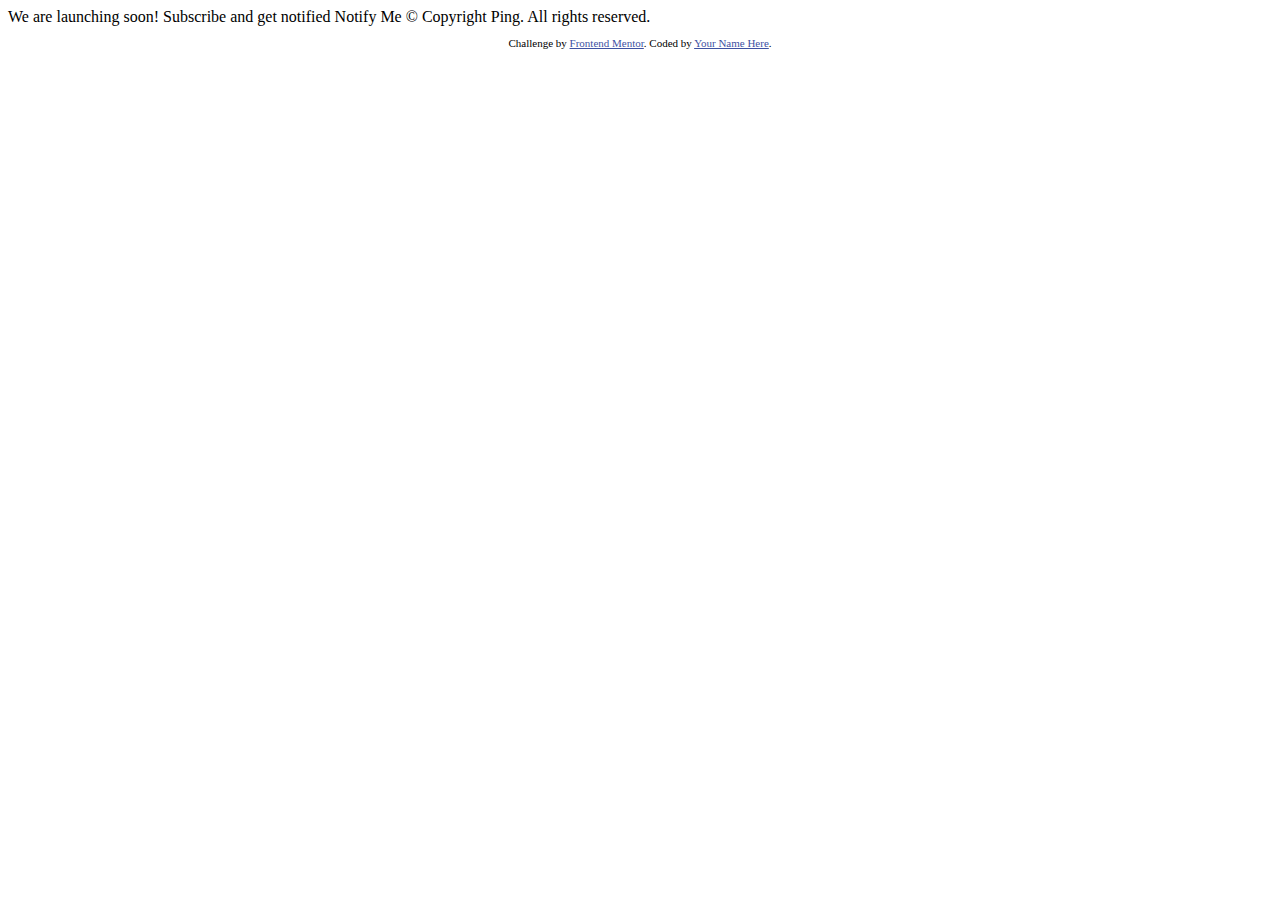
<file: ping-coming-soon-page-master/index.html>
<!DOCTYPE html>
<html lang="en">
<head>
  <meta charset="UTF-8">
  <meta name="viewport" content="width=device-width, initial-scale=1.0"> <!-- displays site properly based on user's device -->

  <link rel="icon" type="image/png" sizes="32x32" href="./images/favicon-32x32.png">
  
  <title>Frontend Mentor | Ping coming soon page</title>

  <!-- Feel free to remove these styles or customise in your own stylesheet 👍 -->
  <style>
    .attribution { font-size: 11px; text-align: center; }
    .attribution a { color: hsl(228, 45%, 44%); }
  </style>
</head>
<body>

  We are launching soon!

  Subscribe and get notified

  Notify Me

  &copy; Copyright Ping. All rights reserved.

  <footer>
    <p class="attribution">
      Challenge by <a href="https://www.frontendmentor.io?ref=challenge" target="_blank">Frontend Mentor</a>. 
      Coded by <a href="#">Your Name Here</a>.
    </p>
  </footer>
</body>
</html>
</file>
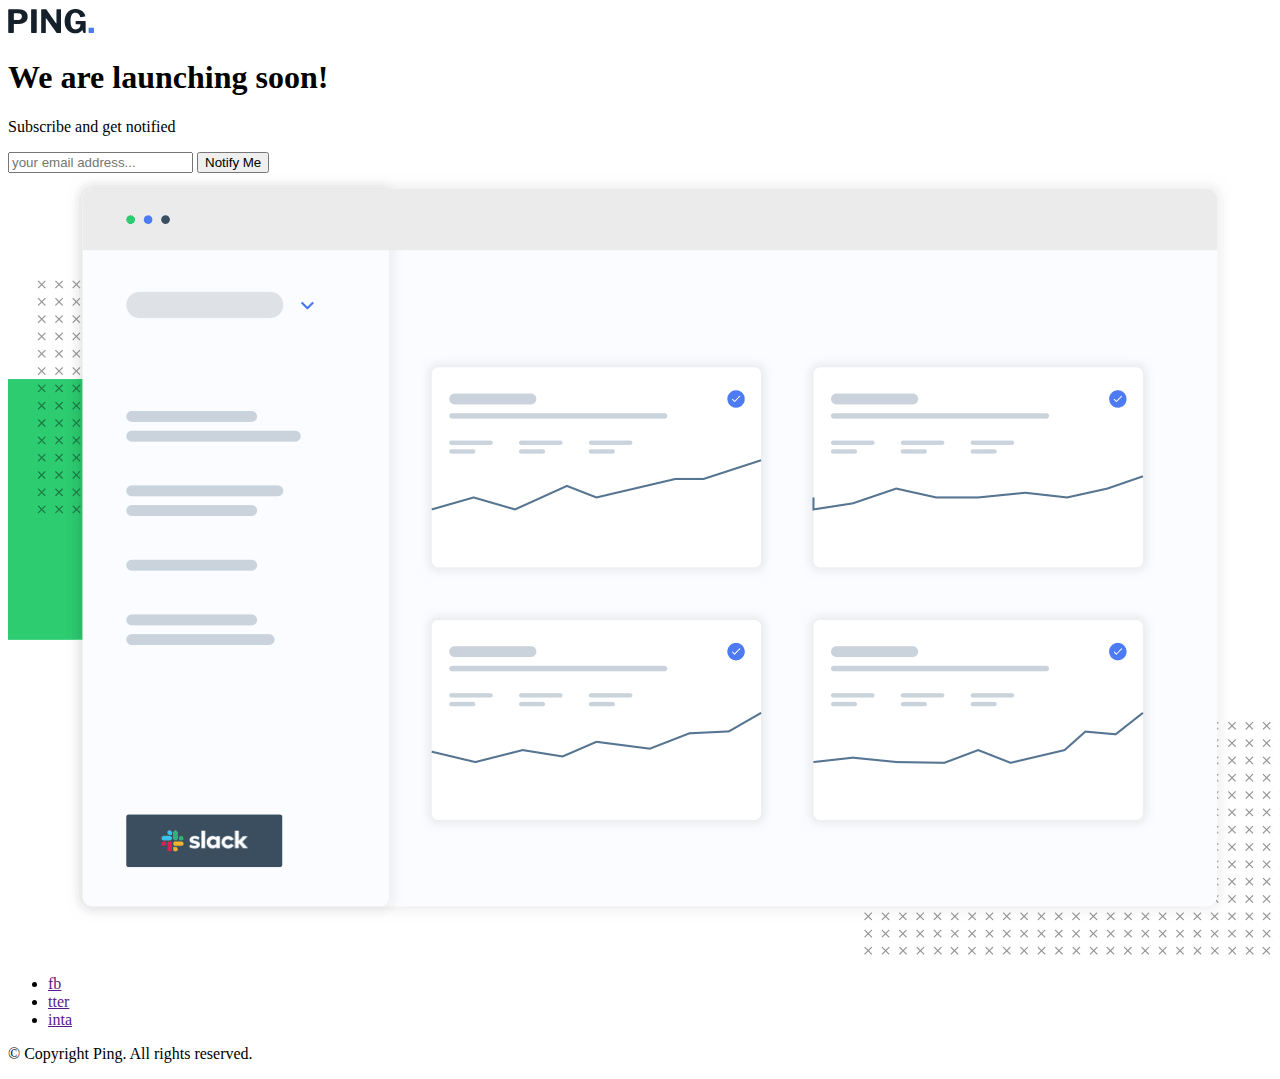
<file: index2.html>
<!DOCTYPE html>
<html lang="en">
<head>
    <meta charset="UTF-8">
    <meta name="viewport" content="width=device-width, initial-scale=1.0">
    <title>Document</title>
</head>
<body>
    <header class="header">
        <img src="./images/logo.svg"/>
    </header>

    <section class="heading">
        <h1>We are launching <span>soon!</span></h1>
        <p>Subscribe and get notified</p>

        <form class="form-control">
            <input required placeholder="your email address..." type="email"
            name="email" id="email"/>
            <button type="submit">Notify Me</button>
        </form>
    </section>

    <section class="showcase">
        <img src="./images/illustration-dashboard.png" alt="showcase dashboard">
    </section>

    <footer class="footer">
        <ul>
            <li><a href="">fb</a></li>
            <li><a href="">tter</a></li>
            <li><a href="">inta</a></li>
        </ul>
    <p>&copy; Copyright Ping. All rights reserved.</p>
    </footer>
    
</body>
</html>
</file>
